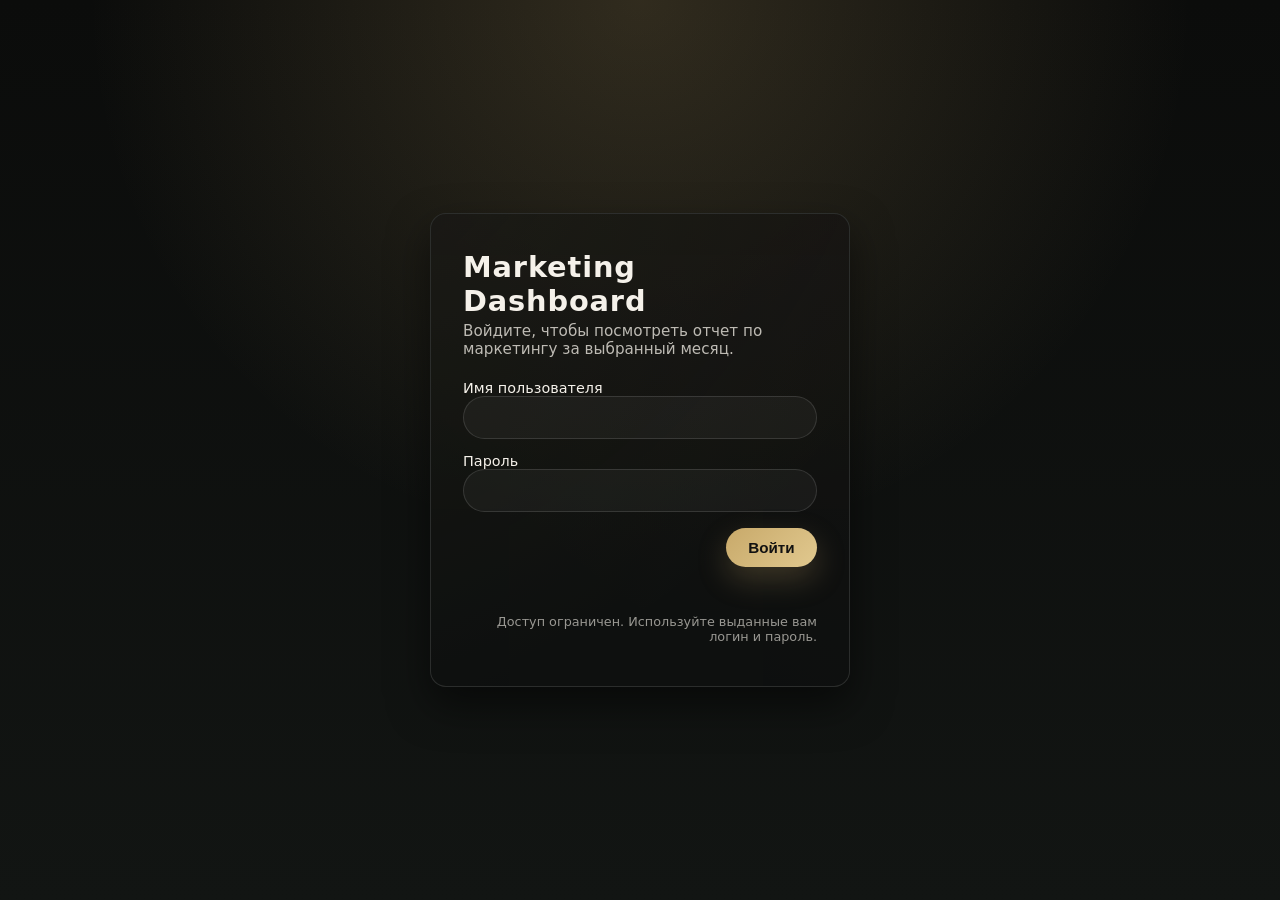
<file: index.html>
<!doctype html>
<html lang="ru">
<head>
  <meta charset="utf-8" />
  <meta name="viewport" content="width=device-width,initial-scale=1" />
  <title>Вход — Marketing Dashboard</title>
  <link rel="stylesheet" href="css/login.css" />
</head>
<body>
  <main class="login-shell">
    <div class="login-inner">
      <h1 class="login-title">Marketing Dashboard</h1>
      <p class="login-subtitle">Войдите, чтобы посмотреть отчет по маркетингу за выбранный месяц.</p>

      <form id="loginForm" autocomplete="off">
        <label class="login-label">
          Имя пользователя
          <input type="text" id="username" class="login-input" required />
        </label>

        <label class="login-label">
          Пароль
          <input type="password" id="password" class="login-input" required />
        </label>

        <div class="login-row">
          <button type="submit" class="btn btn-primary">Войти</button>
        </div>

        <p id="error" class="login-error" aria-live="polite"></p>
      </form>

      <p class="login-meta">Доступ ограничен. Используйте выданные вам логин и пароль.</p>
    </div>
  </main>

  <script src="js/config.js"></script>
  <script src="js/auth.js"></script>
</body>
</html>
</file>
<file: css/login.css>
:root {
  --bg: #0f1110;
  --text: #f5f1ea;
  --primary: #c8a96a;
  --border: rgba(255, 255, 255, 0.12);
  --radius: 16px;
  --shadow: 0 18px 40px rgba(0,0,0,0.5);
  --font-sans: Inter, system-ui, -apple-system, BlinkMacSystemFont, "Segoe UI", sans-serif;
}

* { box-sizing: border-box; }

html, body {
  margin: 0;
  min-height: 100vh;
  background: radial-gradient(circle at top, rgba(200,169,106,0.2), transparent 50%),
              linear-gradient(180deg, #0b0c0b, #121513);
  color: var(--text);
  font-family: var(--font-sans);
}

body {
  display: flex;
  align-items: center;
  justify-content: center;
  padding: 1.5rem;
}

.login-shell {
  max-width: 420px;
  width: 100%;
  background: rgba(15,17,16,0.9);
  border-radius: var(--radius);
  border: 1px solid var(--border);
  box-shadow: var(--shadow);
  padding: 2.2rem 2rem 1.8rem;
  position: relative;
  overflow: hidden;
}

.login-shell::before {
  content: "";
  position: absolute;
  inset: -60%;
  background:
    radial-gradient(circle at 0 0, rgba(200,169,106,0.16), transparent 60%),
    radial-gradient(circle at 100% 0, rgba(181,107,75,0.12), transparent 60%);
  opacity: 0.6;
  pointer-events: none;
}

.login-inner {
  position: relative;
  z-index: 1;
}

.login-title {
  font-size: 1.8rem;
  margin: 0 0 0.25rem;
  letter-spacing: 0.03em;
}

.login-subtitle {
  margin: 0 0 1.4rem;
  font-size: 0.95rem;
  color: rgba(245,241,234,0.75);
}

.login-label {
  display: block;
  margin-bottom: 0.85rem;
  font-size: 0.9rem;
}

.login-input {
  width: 100%;
  border-radius: 999px;
  border: 1px solid var(--border);
  background: rgba(255,255,255,0.04);
  color: var(--text);
  padding: 0.75rem 1rem;
  outline: none;
  font-size: 0.95rem;
}

.login-input:focus {
  border-color: rgba(200,169,106,0.6);
  box-shadow: 0 0 0 3px rgba(200,169,106,0.25);
}

.login-row {
  display: flex;
  justify-content: flex-end;
  margin-top: 1rem;
}

.btn {
  appearance: none;
  border: 0;
  border-radius: 999px;
  padding: 0.7rem 1.4rem;
  font-weight: 600;
  cursor: pointer;
  font-size: 0.95rem;
}

.btn-primary {
  background: linear-gradient(135deg, var(--primary), #e1c98f);
  color: #111;
  box-shadow: 0 12px 30px rgba(200,169,106,0.25);
}

.btn-primary:hover {
  filter: brightness(1.05);
  transform: translateY(-1px);
}

.login-error {
  margin-top: 0.75rem;
  font-size: 0.9rem;
  color: #ff9b8a;
  min-height: 1.1em;
}

.login-meta {
  margin-top: 1.2rem;
  font-size: 0.8rem;
  color: rgba(245,241,234,0.6);
  text-align: right;
}
</file>
